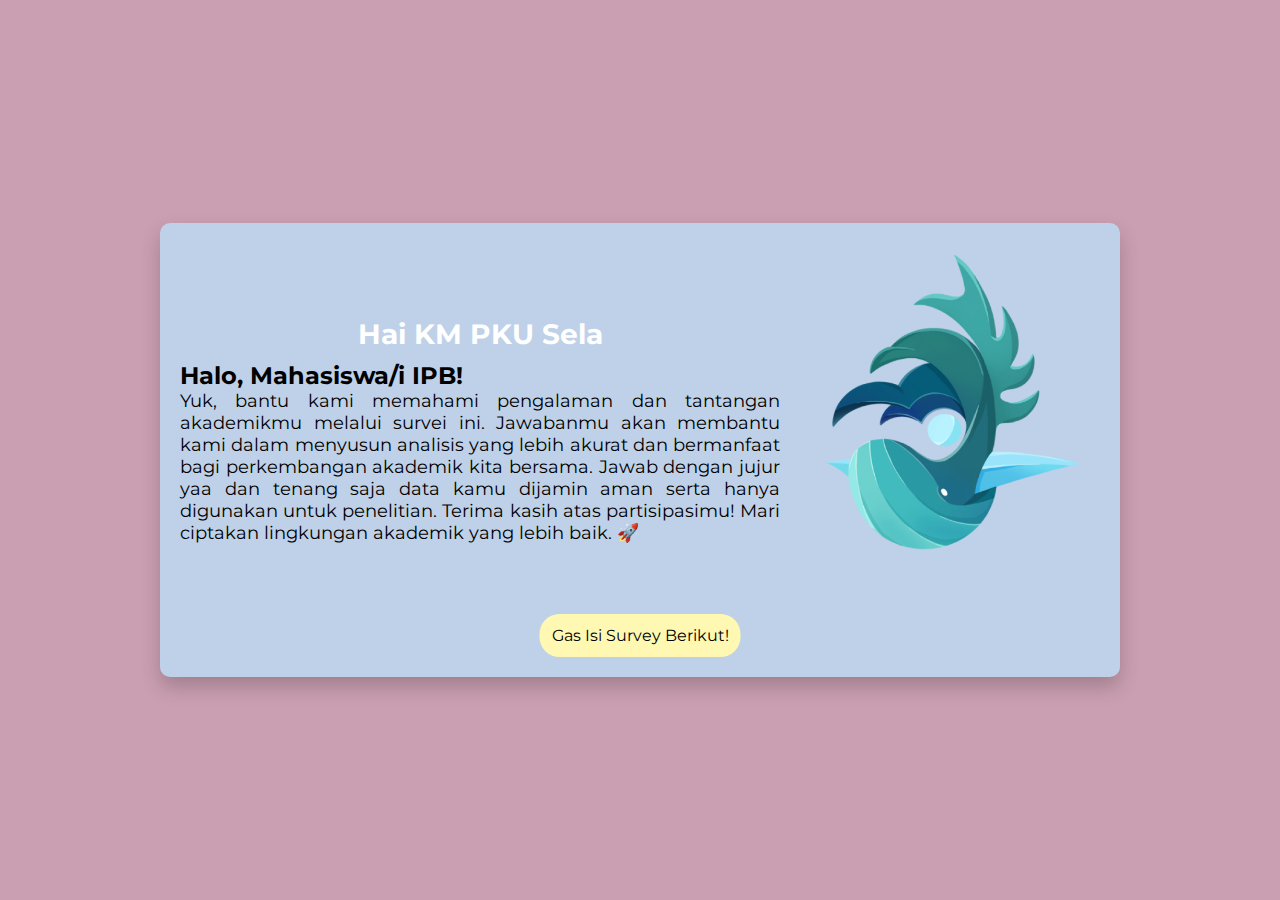
<file: index.html>
<!DOCTYPE html>
<html lang="en">
<head>
    <meta charset="UTF-8">
    <meta name="viewport" content="width=device-width, initial-scale=1.0">
    <link rel="icon" type="image/png" href="/favicon.ico">
    <title>Survei Akademik KM PKU</title>
    <link rel="stylesheet" href="style/styles.css">
    
</head>
<body>
    <div id="message" class="hidden">
        Anda sudah mengisi survei ini sebelumnya.
    </div>
    <div id="container" class="container">
        <div class="content">
            <div class="typing" id="typing"></div>
            <div class="description"> <p>
               <span> Halo, Mahasiswa/i IPB! </span><br> 
               Yuk, bantu kami memahami pengalaman dan tantangan akademikmu melalui survei ini. Jawabanmu akan membantu kami dalam menyusun analisis yang lebih akurat dan bermanfaat bagi perkembangan akademik kita bersama. Jawab dengan jujur yaa dan tenang saja data kamu dijamin aman serta hanya digunakan untuk penelitian. Terima kasih atas partisipasimu! Mari ciptakan lingkungan akademik yang lebih baik. 🚀
            </div>
        </div>
        <img src="img/Home.png" alt="Profile Picture">
        <div class="start" onclick="mulai()">Gas Isi Survey Berikut!</div>
    </div>
   
    <div class="start-screen">
        <h2>Isi Form Berikut Sesuai Identitas Anda</h2>
        <input class="input" type="text" id="nama" placeholder="Nama Anda (Opsional)">
        
        <!-- Custom Dropdown -->
        <div class="dropdown">
            <button id="dropdown-btn" class="input">Pilih Kelas</button>
            <ul id="dropdown-list" class="dropdown-menu">
                <!-- Kelas ST -->
                <li data-value="ST01">ST01</li>
                <li data-value="ST02">ST02</li>
                <li data-value="ST03">ST03</li>
                <li data-value="ST04">ST04</li>
                <li data-value="ST05">ST05</li>
                <li data-value="ST06">ST06</li>
                <li data-value="ST07">ST07</li>
                <li data-value="ST08">ST08</li>
                <li data-value="ST09">ST09</li>
                <li data-value="ST10">ST10</li>
                <li data-value="ST11">ST11</li>
                <li data-value="ST12">ST12</li>
                <li data-value="ST13">ST13</li>
                <li data-value="ST14">ST14</li>
                <li data-value="ST15">ST15</li>
                <li data-value="ST16">ST16</li>
                <li data-value="ST17">ST17</li>
                <li data-value="ST18">ST18</li>
                <li data-value="ST19">ST19</li>
                <li data-value="ST20">ST20</li>
                <li data-value="ST21">ST21</li>
                <li data-value="ST22">ST22</li>
                <li data-value="ST23">ST23</li>
                <li data-value="ST24">ST24</li>
                <li data-value="ST25">ST25</li>
                <li data-value="ST26">ST26</li>
                <li data-value="ST27">ST27</li>
                <li data-value="ST28">ST28</li>
                <li data-value="ST29">ST29</li>
                <li data-value="ST30">ST30</li>
                <li data-value="ST31">ST31</li>
                <li data-value="ST32">ST32</li>
                <li data-value="ST33">ST33</li>
                <li data-value="ST34">ST34</li>
                <li data-value="ST35">ST35</li>
                <li data-value="ST36">ST36</li>
                <li data-value="ST37">ST37</li>
                <li data-value="ST38">ST38</li>
    
                <!-- Kelas SS -->
                <li data-value="SS01">SS01</li>
                <li data-value="SS02">SS02</li>
                <li data-value="SS03">SS03</li>
                <li data-value="SS04">SS04</li>
                <li data-value="SS05">SS05</li>
                <li data-value="SS06">SS06</li>
                <li data-value="SS07">SS07</li>
                <li data-value="SS08">SS08</li>
                <li data-value="SS09">SS09</li>
                <li data-value="SS10">SS10</li>
                <li data-value="SS11">SS11</li>
                <li data-value="SS12">SS12</li>
            </ul>
        </div>
    
        <input class="input" type="email" id="email" placeholder="Username Instagram (Opsional)">
        <button class="mulaiKuis" onclick="mulaiKuis()">Mulai Kuis</button>
    </div>

    <script src="js/scripts.js"></script>
</body>
</html>
</file>
<file: style/styles.css>
@import url('https://fonts.googleapis.com/css2?family=Montserrat:ital,wght@0,100..900;1,100..900&display=swap');
:root {
    --text-color:black;
    --container-color:#bed1e8;
    --button-color:#fff8b2;
    --background-color:#ca9fb1;
    --judul-color:#ffff;
    --candy-pink:#ffb7cf;
    --hitam-color:black;
}
* {
    margin: 0;
    padding: 0;
    box-sizing: border-box;
    font-family: "Montserrat", serif;
}

body {
    min-height: 100vh;
    background: var(--background-color);
    display: flex;
    justify-content: center;
    align-items: center;
    padding: 20px;
    font-family: "Montserrat", serif;
}

.question {
    display: none;
    opacity: 0;
    transform: translateX(-50px);
    transition: all 0.5s ease;
}

.question.active {
    display: block;
    opacity: 1;
    transform: translateX(0);
}



h2 {
    color: var(--judul-color);
    margin-bottom: 20px;
    font-size: 1.5rem;
}
h4{
    color: var(--hitam-color);
    margin-bottom: 20px;
    font-size: 1.2rem;
}

.options {
    display: grid;
    gap: 10px;
}

.option {
    background: var(--button-color);
    padding: 15px;
    border-radius: 10px;
    cursor: pointer;
    transition: all 0.2s ease;
    border: 2px solid transparent;
    color: var(--text-color);
}

.option:hover {
    transform: translateY(-2px);
    box-shadow: 0 5px 15px rgba(0,0,0,0.1);
}

.option.selected {
    border-color: var(--button-color);
    background: var(--candy-pink);
    color: var(--judul-color);
}

.navigation {
    margin-top: 30px;
    display: flex;
    justify-content: space-between;
}

button {
    padding: 12px 25px;
    border: none;
    border-radius: 8px;
    cursor: pointer;
    transition: all 0.3s ease;
    font-weight: 500;
}

.prev-btn {
    background: var(--button-color);
    color: var(--text-color);
}

.next-btn {
    background: var(--button-color);
    color: var(--text-color);
}
.next-btn:hover{
    background-color: var(--candy-pink);
    color: white;
}
.prev-btn:hover{
    background-color: var(--candy-pink);
    color: white;
}

.progress-bar {
    height: 5px;
    background: #eee;
    margin-bottom: 20px;
    border-radius: 5px;
}

.progress {
    height: 100%;
    background: var(--candy-pink);
    width: 0;
    transition: width 0.3s ease;
    border-radius: 5px;
}

.result {
    display: none;
    text-align: center;
    padding: 20px;
}

.result.show {
    display: block;
    animation: fadeIn 0.5s ease;
}

@keyframes fadeIn {
    from { opacity: 0; transform: translateY(20px); }
    to { opacity: 1; transform: translateY(0); }
}
@keyframes shake {
0% { transform: translateX(0); }
25% { transform: translateX(-5px); }
50% { transform: translateX(5px); }
75% { transform: translateX(-5px); }
100% { transform: translateX(0); }
}

.shake {
animation: shake 0.3s ease-in-out;
}

.start-screen {
    display: flex;
    flex-direction: column;
    align-items: center;
    background: var(--container-color);
    padding: 30px;
    border-radius: 10px;
    box-shadow: 0 10px 20px rgba(0, 0, 0, 0.1);
    max-width: 500px;
    margin: 0 auto;
    margin-top: 20px;
    color: var(--text-color);
}
.mulaiKuis{
    background: var(--button-color);
    color: var(--text-color);
    border: none;
    border-radius: 10px;
    cursor: pointer;
}
.mulaiKuis:hover{
    background-color: var(--candy-pink);
    color: white;
}


.start-screen input {
    margin: 10px 0;
    padding: 10px;
    width: 100%;
    border-radius: 8px;
    border: var(--button-color);
}

/* Styling untuk form */
.start-screen {
text-align: center;
margin: 20px;
}

/* Styling untuk input fields */
.input {
width: 90%;
padding: 10px;
margin: 10px 0;
border: 2px solid #ccc;
background-color: var(--button-color);
border-radius: 5px;
font-size: 16px;
transition: all 0.3s ease-in-out;
color: var(--text-color);

}

/* Gaya border saat input divalidasi */
.input:focus {
border-color: var(--background-color); /* warna biru ketika fokus */
outline: none;
background-color: var(--button-color);
}

/* Gaya dropdown select */
select.input {
width: 100%;
padding: 10px;
margin: 10px 0;
border: 2px solid #ccc;
border-radius: 5px;
font-size: 16px;
background-color: var(--button-color);
transition: all 0.3s ease-in-out;

}

/* Gaya dropdown saat fokus */
select.input:focus {
border-color: var(--background-color);
outline: none;
background-color: var(--button-color);
}
.dropdown {
    position: relative;
    display: inline-block;
    width: 100%;
}

#dropdown-btn {
    width: 100%;
    padding: 10px;
    background-color: var(--button-color);
    color: var(--text-color);
    border: 2px solid #ccc;
    cursor: pointer;
    text-align: left;
    font-size: 16px;
    border-radius: 10px;
}

.dropdown-menu {
    display: none;
    position: absolute;
    width: 100%;
    background-color: var(--button-color);
    list-style: none;
    padding: 0;
    margin: 0;
    border: 1px solid #ccc;
    max-height: 200px;
    overflow-y: auto;
    border-radius: 10px;
}

.dropdown-menu li {
    padding: 10px;
    cursor: pointer;
    color: black;
}

.dropdown-menu li:hover {
    background-color: var(--candy-pink);
    color: white;
}

.show {
    display: block;
}


/* Animasi shake untuk form */

/* Styling border merah jika input kosong */
.input[style*="border-color: red;"] {
border-color: red;
}

/* Untuk mobile */
@media screen and (max-width: 768px) {
.input {
width: 100%;
}
select.input {
width: 100%;
}

.start-screen {
text-align: center;
margin: 20px;
}
.container{
    display: flex;
    flex-direction: column;
    align-items: center;
    gap: 14px;
    text-align: center;
    padding: 20px;
    border-radius: 10px;
    box-shadow: 0 10px 20px rgba(0, 0, 0, 0.2);
}
.next-btn{
    background-color: var(--candy-pink);
    color: white;
}
.mulaiKuis{
    background-color: var(--candy-pink);
    color: white;
}
.start{
    background-color: var(--candy-pink) !important;
    color: white !important;
}
}
.container {
    display: flex;
    align-items: center;
    gap: 20px;
    text-align: center;
    padding: 20px;
    border-radius: 10px;
    box-shadow: 0 10px 20px rgba(0, 0, 0, 0.2);
    max-width: 1000px;
    height: auto;
    margin: 0 auto;
    position: relative; /* Baru */
  padding-bottom: 60px; /* Baru */
  background-color: var(--container-color);
  color: var(--text-color);
}
.start{
    position: absolute;
    bottom: 20px;
    left: 50%;
    transform: translateX(-50%);
    padding: 12px;
    cursor: pointer;
    background-color: var(--button-color);
    border-radius: 20px;    
    color: var(--text-color);
}
.start:hover{
    background-color: var(--candy-pink);
    color: white;
}
.content {
    display: flex;
    flex-direction: column;
    align-items: center;
    max-width: 900px;
}
.typing {
    font-size: 28px;
    font-weight: bold;
    color: var(--judul-color);
    overflow-wrap: break-word;  /* Memaksa teks pindah baris */
    white-space: normal;        /* Supaya teks bisa turun ke bawah */
    text-align: center;         /* Tengahin teks */
    max-width: 100%;            /* Biar responsif */
    min-height: 30px;           /* Biar nggak loncat-loncat */
}
.description {
    margin-top: 10px;
    font-size: 18px;
    max-width: 600px;
    text-align: justify;
}
img {
    width: 300px;
    height: auto;
    border-radius: 10px;
}

/* Styling untuk quiz container */
.quiz-container{
    display: none; /* Awalnya sembunyi */
    background: var(--container-color);
    padding: 30px;
    border-radius: 20px;
    box-shadow: 0 10px 30px rgba(0,0,0,0.2);
    max-width: 600px;
    margin: 20px auto;
    
}
.hidden { display: none; }
.shake { animation: shake 0.5s; }

#message {
text-align: center;
padding: 20px;
color: var(--text-color);
font-size: 1.2em;
background: white;
    padding: 30px;
    border-radius: 20px;
    box-shadow: 0 10px 30px rgba(0,0,0,0.2);
    max-width: 600px;
    width: 100%;
    transform: translateY(0);
    transition: all 0.3s ease;
}
#unique-code {
    font-size: 1.5em;
    color: var(--text-color);
    font-weight: bold;
    letter-spacing: 2px;
    background: #f7fafc;
    padding: 10px;
    border-radius: 5px;
    display: inline-block;
    margin-top: 10px;
}
/* Tambahkan gaya dasar */
.container1 {
    display: flex;
    flex-direction: column;
    align-items: center;
    gap: 20px;
    padding: 20px;
    max-width: 1000px;
    margin: auto;
}

/* Responsif dan animatif */
.course-container {
    display: grid;
    grid-template-columns: repeat(auto-fit, minmax(200px, 1fr)); /* Grid fleksibel */
    gap: 15px;
    width: 100%;
    max-width: 800px;
    padding: 20px;
    background: white;
    border-radius: 10px;
    transition: transform 0.3s ease-in-out, opacity 0.3s ease-in-out;
    overflow: hidden;
}
.wadah{
    background: white;
    padding: 20px;
    border-radius: 10px;
    box-shadow: 0 10px 30px rgba(0, 0, 0, 0.2);
    gap: 10px;
}
.course-container:hover {
    transform: scale(1.02);
    opacity: 0.95;
}

#selected-container {
    height: auto; /* Hapus duplikasi */
    min-height: 200px; /* Gunakan min-height jika ingin ada batas minimum */
}

/* Hover efek */
.course-container:hover {
    transform: translateY(-5px);
    box-shadow: 0 15px 35px rgba(0, 0, 0, 0.3);
}

/* Gaya course agar lebih menarik */
.course {
    padding: 12px;
    background: var(--button-color);
    color: var(--text-color);
    text-align: center;
    font-size: 16px;
    border-radius: 10px;
    transition: all 0.3s ease;
    cursor: grab;
    max-height: 70px;
}

.course:hover {
    transform: scale(1.05);
    background: var(--candy-pink);
    color: var(--judul-color);
}
span{
    color: var(--hitam-color);
    font-weight: bold;
    font-size: 1.5rem;
}
/* Animasikan tombol */
.button-start {
    padding: 12px 20px;
    font-size: 16px;
    background: var(--button-color);
    color: var(--text-color);
    border: none;
    border-radius: 10px;
    cursor: pointer;
    transition: all 0.3s ease;
}

.button-start:hover {
    background: var(--candy-pink);
    color: var(--judul-color);
    transform: scale(1.1);
}

/* Responsif */
@media (max-width: 600px) {
    .course-container {
        grid-template-columns: 1fr;
    }
}
</file>
